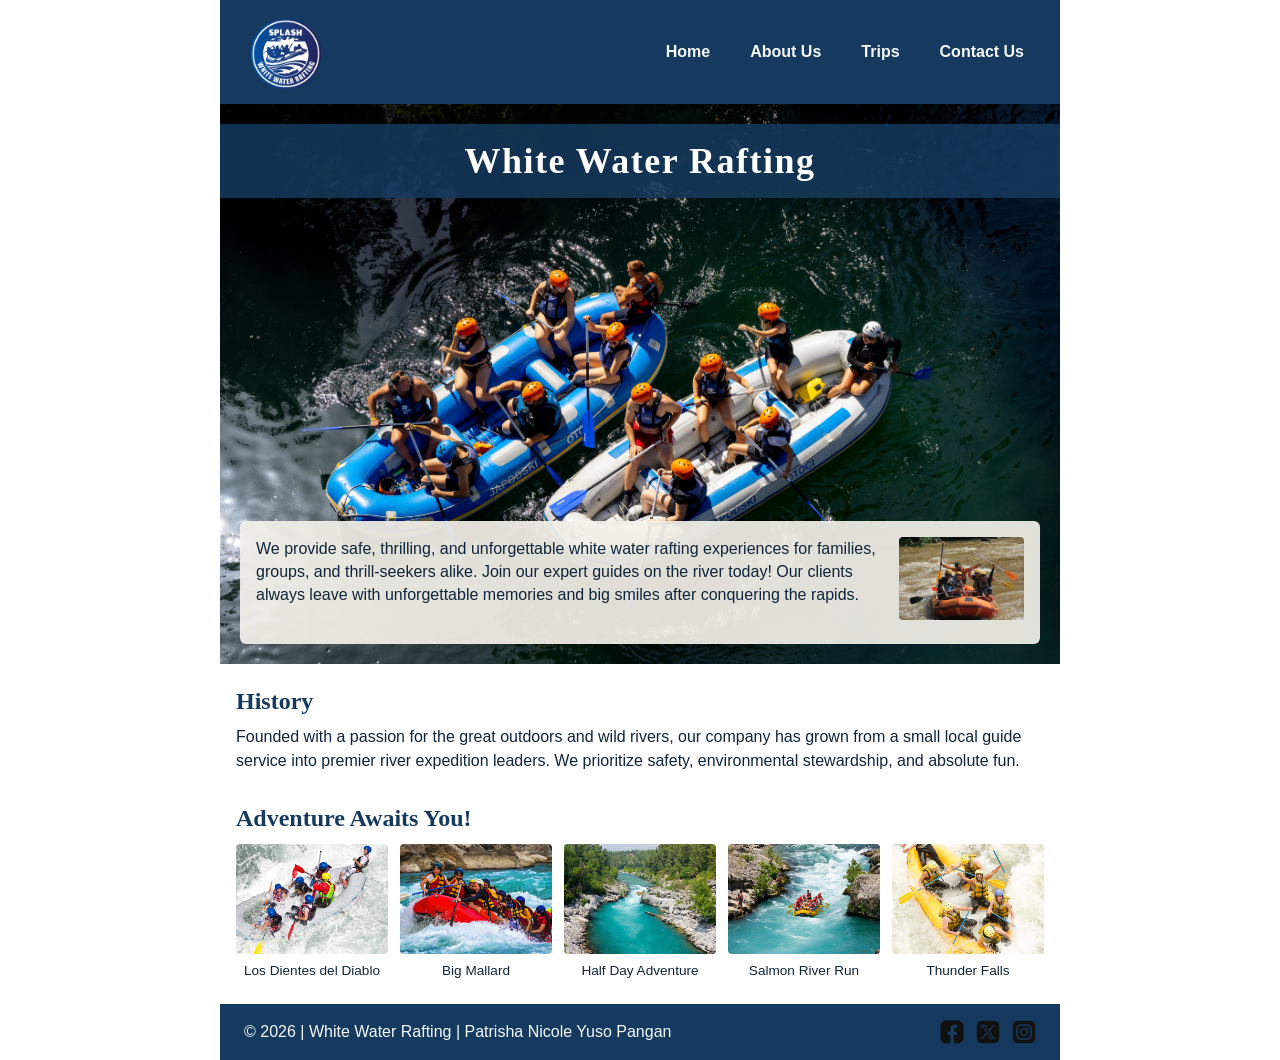
<file: wwr/about.html>
<!DOCTYPE html>
<html lang="en">

<head>
    <meta charset="UTF-8">
    <meta name="viewport" content="width=device-width, initial-scale=1.0">
    <title>About Us - White Water Rafting</title>
    <meta name="description" content="Discover our white water rafting company, our history, expert guides, and thrilling adventure packages.">
    <meta name="author" content="Patrisha Nicole Yuso Pangan">
    <link rel="stylesheet" href="styles/rafting.css">
</head>

<body>
    <header>
        <img src="images/site-logo.png" alt="White Water Rafting Logo">
        <nav>
            <a href="index.html">Home</a>
            <a href="about.html">About Us</a>
            <a href="trips.html">Trips</a>
            <a href="contact.html">Contact Us</a>
        </nav>
    </header>

    <main>
        <div class="hero">
            <img src="images/hero.jpg" alt="Rafting adventure on the river">
            <h1>White Water Rafting</h1>
            <article>
                <img src="images/happy_client_2.jpg" alt="Happy client enjoying a rafting trip">
                <p>We provide safe, thrilling, and unforgettable white water rafting experiences for families, groups, and thrill-seekers alike. Join our expert guides on the river today! Our clients always leave with unforgettable memories and big smiles after conquering the rapids.</p>
            </article>
        </div>

        <section>
            <h2>History</h2>
            <p>Founded with a passion for the great outdoors and wild rivers, our company has grown from a small local guide service into premier river expedition leaders. We prioritize safety, environmental stewardship, and absolute fun.</p>
        </section>

        <section>
            <h2>Adventure Awaits You!</h2>
            <div class="adventures">
                <figure>
                    <img src="images/adventure-1.jpg" alt="Rafters paddling through Los Dientes del Diablo rapid">
                    <figcaption>Los Dientes del Diablo</figcaption>
                </figure>
                <figure>
                    <img src="images/adventure-2.jpg" alt="Rafting crew navigating Big Mallard rapid">
                    <figcaption>Big Mallard</figcaption>
                </figure>
                <figure>
                    <img src="images/adventure-3.jpg" alt="Half day rafting trip on scenic river">
                    <figcaption>Half Day Adventure</figcaption>
                </figure>
                <figure>
                    <img src="images/adventure-4.jpg" alt="Paddlers riding river waves on canyon run">
                    <figcaption>Salmon River Run</figcaption>
                </figure>
                <figure>
                    <img src="images/adventure-5.jpg" alt="Guided raft approaching white water rapids">
                    <figcaption>Thunder Falls</figcaption>
                </figure>
            </div>
        </section>
    </main>

    <footer>
        <p>&copy; 2026 | White Water Rafting | Patrisha Nicole Yuso Pangan</p>
        <nav class="socialmedia">
            <a href="https://facebook.com" target="_blank"><img src="images/facebook.svg" alt="Facebook"></a>
            <a href="https://twitter.com" target="_blank"><img src="images/twitter.svg" alt="Twitter"></a>
            <a href="https://instagram.com" target="_blank"><img src="images/instagram.svg" alt="Instagram"></a>
        </nav>
    </footer>
</body>

</html>
</file>
<file: wwr/styles/rafting.css>
:root {
    --primary-color: #163a5f;
    --secondary-color: #2b7bba;
    --accent1-color: #10253a;
    --accent2-color: #f4f8fb;
    --heading-font: "Georgia", "Times New Roman", serif;
    --body-font: "Arial", "Helvetica", sans-serif;
}

* {
    margin: 0;
    padding: 0;
    box-sizing: border-box;
}

body {
    font-family: var(--body-font);
    color: var(--accent1-color);
}

header,
main,
footer {
    width: 840px;
    margin: 0 auto;
}

header {
    display: grid;
    grid-template-columns: auto 1fr;
    align-items: center;
    gap: 16px;
    background-color: var(--primary-color);
    color: var(--accent2-color);
    padding: 12px 24px;
}

header img {
    width: 80px;
    height: auto;
}

header nav {
    display: flex;
    justify-content: flex-end;
    gap: 16px;
    margin: 0;
    padding: 0;
}

header nav a {
    font-family: var(--body-font);
    color: var(--accent2-color);
    text-decoration: none;
    font-weight: bold;
    padding: 8px 12px;
    border-radius: 4px;
}

header nav a:hover,
header nav a:focus {
    background-color: var(--secondary-color);
    color: var(--accent1-color);
}

h1,
h2 {
    font-family: var(--heading-font);
    color: var(--primary-color);
}

section {
    margin: 16px 0;
    padding: 8px 16px;
}

section h2 {
    margin-bottom: 10px;
}

section p {
    line-height: 1.5;
}

.hero {
    position: relative;
}

.hero > img {
    display: block;
    width: 100%;
    height: auto;
}

.hero h1 {
    position: absolute;
    top: 20px;
    left: 0;
    width: 100%;
    padding: 16px 24px;
    text-align: center;
    font-family: var(--heading-font);
    font-size: 2.25rem;
    font-weight: bold;
    letter-spacing: 1.5px;
    background-color: rgba(22, 58, 95, 0.85);
    color: #ffffff;
}

.hero article {
    position: absolute;
    bottom: 20px;
    left: 20px;
    right: 20px;
    padding: 16px;
    overflow: hidden;
    background-color: rgba(244, 241, 234, 0.92);
    color: var(--accent1-color);
    border-radius: 6px;
}

.hero article p {
    margin: 0;
    padding: 0;
    line-height: 1.45;
}

.hero article img {
    float: right;
    width: 125px;
    height: auto;
    margin-left: 16px;
    margin-bottom: 8px;
    border-radius: 4px;
}

.adventures {
    display: grid;
    grid-template-columns: repeat(5, 1fr);
    gap: 12px;
    margin-top: 12px;
}

.adventures figure {
    margin: 0;
}

.adventures img {
    display: block;
    width: 100%;
    height: 110px;
    object-fit: cover;
    border-radius: 4px;
}

.adventures figcaption {
    margin-top: 8px;
    font-size: 0.85rem;
    line-height: 1.3;
    text-align: center;
}

footer {
    display: flex;
    justify-content: space-between;
    align-items: center;
    padding: 16px 24px;
    background-color: var(--primary-color);
    color: var(--accent2-color);
}

footer p {
    margin: 0;
    padding: 0;
    color: var(--accent2-color);
}

.socialmedia {
    display: flex;
    justify-content: flex-end;
    align-items: center;
    gap: 12px;
    margin: 0;
    padding: 0;
}

.socialmedia a {
    display: inline-block;
    text-decoration: none;
}

.socialmedia img {
    display: block;
    width: 24px;
    height: 24px;
}
</file>
